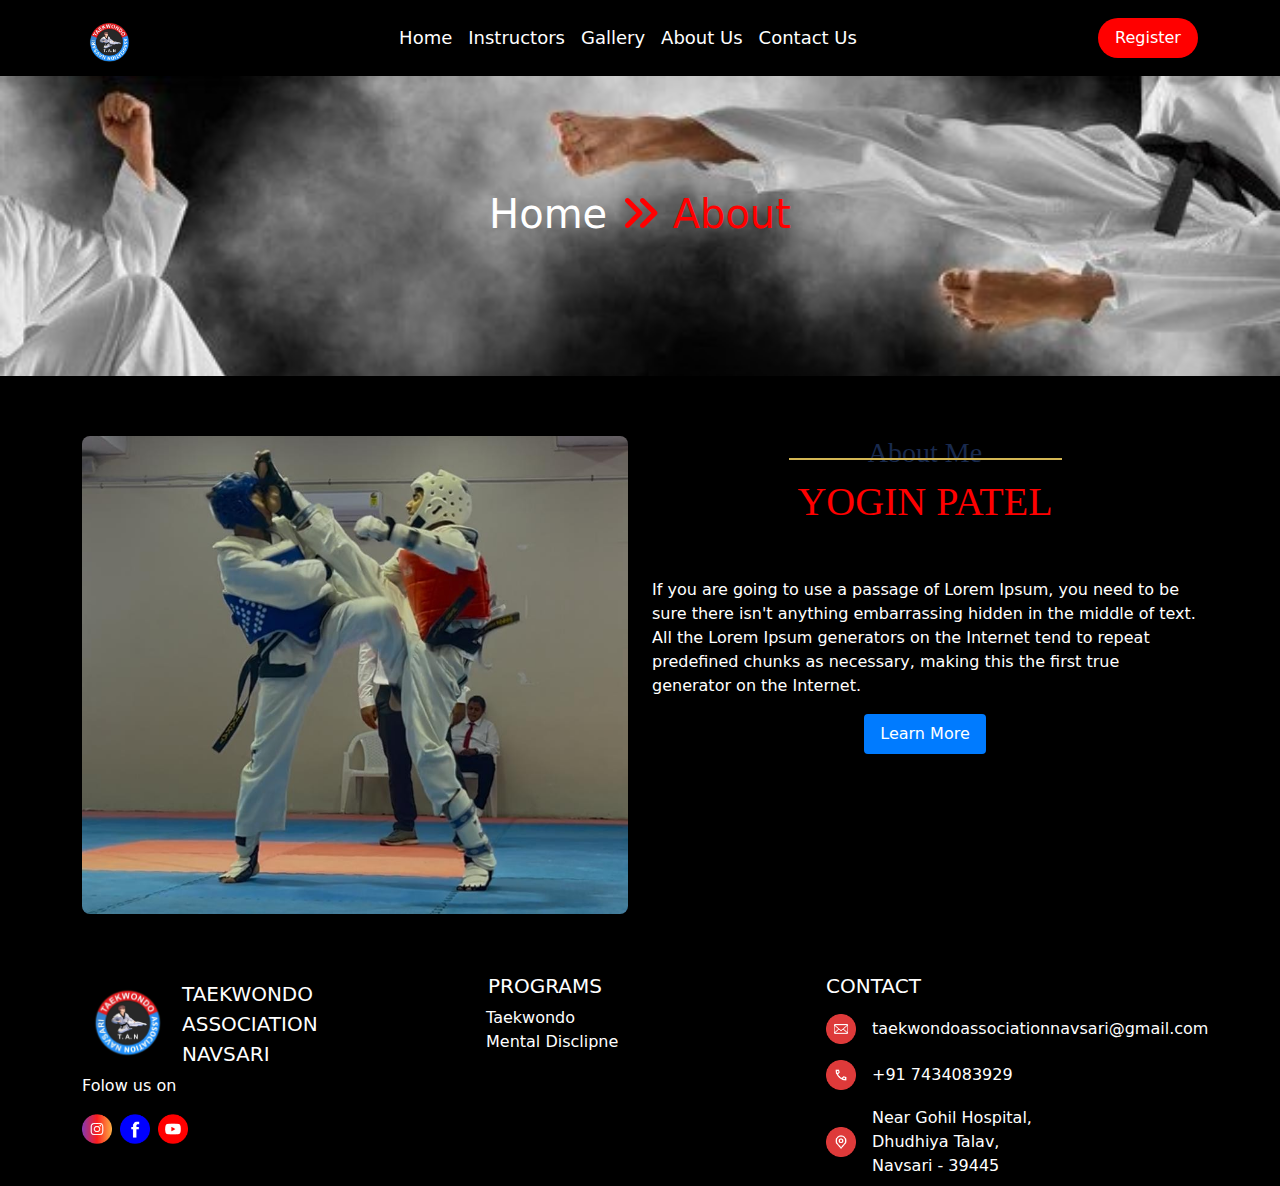
<file: about.html>
<!DOCTYPE html>
<html lang="en">

<head>
    <meta charset="UTF-8">
    <meta name="viewport" content="width=device-width, initial-scale=1.0">
    <title>Taekwondo Association Navsari</title>
    <link rel="apple-touch-icon" sizes="180x180" href="assets/image/apple-touch-icon.png">
    <link rel="icon" type="image/png" sizes="32x32" href="assets/image/favicon-32x32.png">
    <link rel="icon" type="image/png" sizes="16x16" href="assets/image/favicon-32x32.png">
    <link rel="icon" href="assets/image/favicon.ico">
    <link rel="stylesheet" href="assets/css/bootstrap.min.css">
    <link rel="stylesheet" href="assets/css/font-awesome.all.min.css">
    <link rel="stylesheet" href="assets/css/tkd.css">
    <link rel="stylesheet" href="https://cdnjs.cloudflare.com/ajax/libs/font-awesome/4.7.0/css/font-awesome.min.css">

</head>

<body>

    <!-- Navigation Bar Start Here -->

    <div class="container">
        <nav class="navbar navbar-expand-sm navbar-dark">
            <a class="navbar-brand" href="#"><img src="assets/image/logo.jpeg" alt="logo"></a>
            <button class="navbar-toggler" type="button" data-bs-toggle="collapse" data-bs-target="#collapsibleNavbar">
                <span class="navbar-toggler-icon"></span>
            </button>
            <div class="collapse navbar-collapse justify-content-center" id="collapsibleNavbar">
                <ul class="navbar-nav">
                    <li class="nav-item">
                        <a class="nav-link" href="index.html">Home</a>
                    </li>
                    <li class="nav-item">
                        <a class="nav-link" href="instructors.html">Instructors</a>
                    </li>
                    <li class="nav-item">
                        <a class="nav-link" href="gallery.html">Gallery</a>
                    </li>
                    <li class="nav-item">
                        <a class="nav-link" href="about.html">About Us</a>
                    </li>
                    <li class="nav-item">
                        <a class="nav-link" href="contact.html">Contact Us</a>
                    </li>
                </ul>
            </div>

            <div class="nav-button d-flex">
                <!-- <div class="login">
                    <button> Login </button>
                </div> -->
                <div class="register">
                    <button data-bs-toggle="modal" data-bs-target="#register-btn"> Register </button>
                </div>
            </div>

            <!-- Register Modal Start Here -->
            <!-- Button trigger modal -->

            <!-- Modal -->
            <div class="modal fade" id="register-btn" data-bs-backdrop="static" data-bs-keyboard="false" tabindex="-1"
                aria-labelledby="register-btnLabel" aria-hidden="true">
                <div class="modal-dialog">
                    <div class="modal-content">
                        <div class="modal-header border-0">
                            <h1 class="modal-title fs-1" id="register-btnLabel">Register Now</h1>
                            <button type="button" class="btn-close" data-bs-dismiss="modal" aria-label="Close"></button>
                        </div>
                        <div class="modal-body">
                            <form id="registrationForm" method="POST" onsubmit="return validateForm()">

                                <div class="form-group">
                                    <!-- <label for="name">Name:</label> -->
                                    <input type="text" id="name" name="name" placeholder="Enter Name" required>
                                </div>
                                <div class="form-group">
                                    <!-- <label for="email">Email:</label> -->
                                    <input type="email" id="email" name="email" placeholder="Enter Email" required>
                                </div>
                                <div class="form-group">
                                    <!-- <label for="email">Email:</label> -->
                                    <input type="number" id="number" name="phone" placeholder="Enter Number" required>
                                </div>
                                <div class="form-group">
                                    <!-- <label for="message">Message:</label> -->
                                    <textarea id="message" name="message" rows="4" placeholder="Enter Your Message"
                                        required></textarea>
                                </div>
                                <div class="modal-footer border-0">
                                    <button type="button" class="btn btn-secondary"
                                        data-bs-dismiss="modal">Close</button>
                                    <button type="button" class="btn btn-primary border-0">Register</button>
                                </div>
                            </form>

                        </div>

                    </div>
                </div>
            </div>
            <!-- Register Modal End Here -->

        </nav>
    </div>
    <!-- Navigation Bar End Here -->


    <div class="contact-head">

        <div class="row justify-content-cente breadcrumb">
            <div class="col-md-12 text-center">
                <h1><a href="index.html">Home</a> <i class="fa fa-angle-double-right" aria-hidden="true"></i> About</h1>
            </div>
        </div>

    </div>


    <section class="about bg-lightgray section-padding">
        <div class="container">
            <div class="row">
                <div class="col-md-6">
                    <div class="left-img">
                        <img src="./assets/image/banner2.jpg" alt="img">
                    </div>
                </div>
                <div class="col-md-6">
                    <div class="cont pl-50">
                        <div class="section-title mb-20">
                            <h3>About Me</h3>
                            <h1>YOGIN PATEL</h1>
                        </div>

                        <p>
                            If you are going to use a passage of Lorem Ipsum, you need to be sure there isn't anything
                            embarrassing hidden in the middle of text. All the Lorem Ipsum generators on the Internet
                            tend to repeat predefined chunks as necessary, making this the first true generator on the
                            Internet.
                        </p>

                        <button class="button-3  mt-30"> Learn More</button>
                    </div>
                </div>
            </div>
        </div>
    </section>


    <!-- Footer Section Started Here -->
    <section id="footer">

        <div class="container">
            <div class="footer d-flex mt-5 pb-2">

                <div class="col-lg-4 col-md-4 col-sm-12">
                    <div class="footer-logo d-flex">
                        <img src="assets/image/logo.jpeg" alt="footer-logo">

                        <div class="footer-text text-white d-flex align-items-center">
                            TAEKWONDO ASSOCIATION NAVSARI
                        </div>

                    </div>

                    <div class="follow-us">
                        <div class="follow-head ">
                            Folow us on
                        </div>
                        <div class="social d-flex mt-3">
                            <div class="insta d-flex">
                                <img src="./assets/image/instagram.png" alt="">
                            </div>
                            <div class="facebbook ms-2">
                                <img src="./assets/image/facebook.png" alt="">
                            </div>
                            <div class="youtubue ms-2">
                                <img src="./assets/image/youtube.png" alt="">
                            </div>
                        </div>

                    </div>
                </div>

                <div class="col-lg-4 col-md-4 col-sm-12">
                    <div class="footer-head d-flex justify-content-start flex-column">
                        <h5 class="program">PROGRAMS</h5>
                        <ul>
                            <li>Taekwondo</li>
                            <li>Mental Disclipne</li>
                        </ul>
                    </div>
                </div>

                <div class="col-lg-4 col-md-4 col-sm-12">
                    <div class="footer-head">
                        <h5>CONTACT</h5>
                        <div class="location-area ">

                            <div class="email d-flex justify-content-start align-items-center mt-3">
                                <div class="email-img">
                                    <img src="./assets/image/email.png" alt="">
                                </div>
                                <div class="email-text ms-3 w-25">

                                    <span>
                                        <a href="mailto:taekwondoassociationnavsari@gmail.com">
                                            taekwondoassociationnavsari@gmail.com </a>
                                    </span>

                                </div>
                            </div>

                            <div class="phone d-flex justify-content-start align-items-center mt-3">
                                <div class="phone-img">
                                    <img src="./assets/image/call.png" alt="">
                                </div>
                                <div class="phone-text ms-3">

                                    <span>
                                        <a href="tel:+917434083929"> +91 7434083929 </a>
                                    </span>

                                </div>
                            </div>

                            <div class="location d-flex justify-content-start align-items-center mt-3">
                                <div class="location-img">
                                    <img src="./assets/image/location.png" alt="">
                                </div>
                                <div class="location-text ms-3">

                                    <span> Near Gohil Hospital, Dhudhiya Talav, Navsari - 39445</span>

                                </div>
                            </div>

                        </div>
                    </div>
                </div>

            </div>
        </div>

    </section>
    <!-- Footer Section Started Here -->

    <script src="assets/js/jquery.min.js"> </script>
    <script src="assets/js/bootstrap-bundle.min.js"> </script>
    <script src="assets/js/font-awesome.all.min.js"> </script>
    <script src="assets/js/tkd.js"> </script>
</body>

</html>
</file>
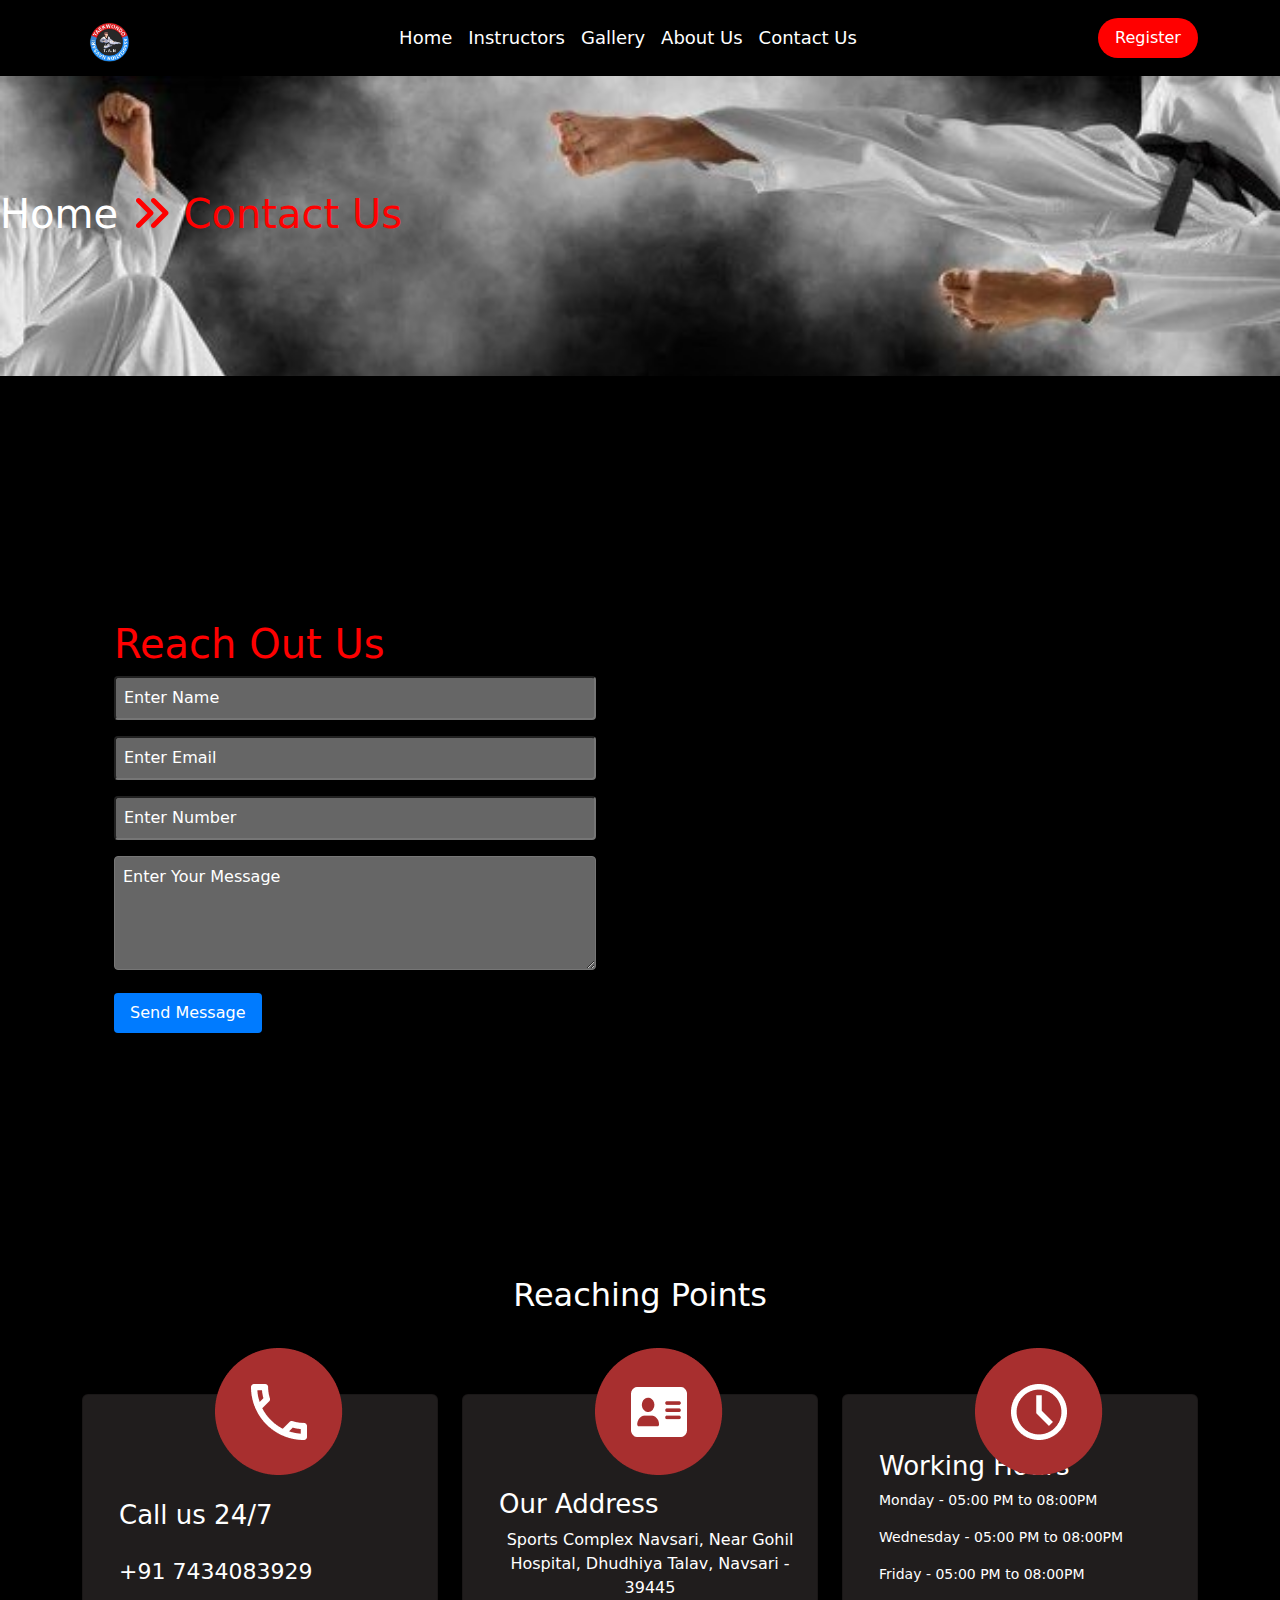
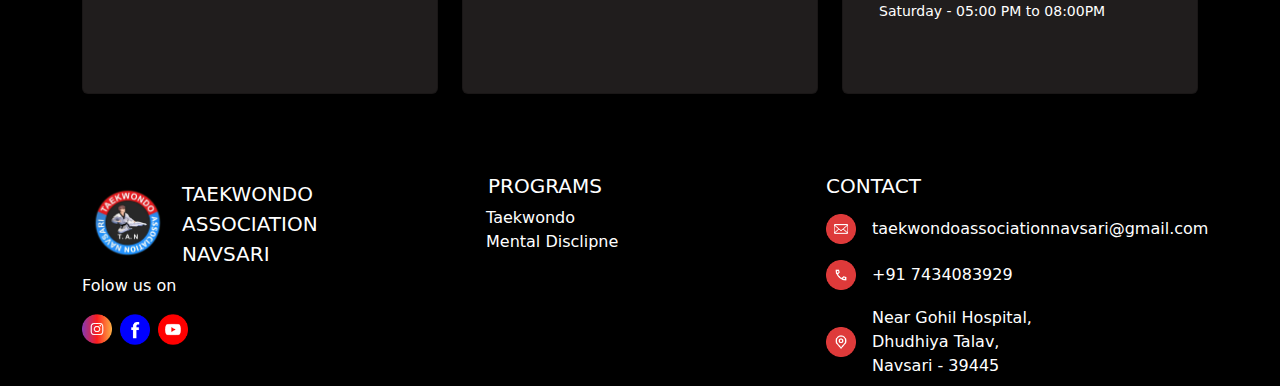
<file: contact.html>
<!DOCTYPE html>
<html lang="en">

<head>
    <meta charset="UTF-8">
    <meta name="viewport" content="width=device-width, initial-scale=1.0">
    <title>Taekwondo Association Navsari</title>
    <link rel="apple-touch-icon" sizes="180x180" href="assets/image/apple-touch-icon.png">
    <link rel="icon" type="image/png" sizes="32x32" href="assets/image/favicon-32x32.png">
    <link rel="icon" type="image/png" sizes="16x16" href="assets/image/favicon-32x32.png">
    <link rel="icon" href="assets/image/favicon.ico">
    <link rel="stylesheet" href="assets/css/bootstrap.min.css">
    <link rel="stylesheet" href="assets/css/font-awesome.all.min.css">
    <link rel="stylesheet" href="assets/css/tkd.css">
    <link rel="stylesheet" href="https://cdnjs.cloudflare.com/ajax/libs/font-awesome/4.7.0/css/font-awesome.min.css">

</head>

<body>

    <!-- Navigation Bar Start Here -->

    <div class="container">
        <nav class="navbar navbar-expand-sm navbar-dark">
            <a class="navbar-brand" href="#"><img src="assets/image/logo.jpeg" alt="logo"></a>
            <button class="navbar-toggler" type="button" data-bs-toggle="collapse" data-bs-target="#collapsibleNavbar">
                <span class="navbar-toggler-icon"></span>
            </button>
            <div class="collapse navbar-collapse justify-content-center" id="collapsibleNavbar">
                <ul class="navbar-nav">
                    <li class="nav-item">
                        <a class="nav-link" href="index.html">Home</a>
                    </li>
                    <li class="nav-item">
                        <a class="nav-link" href="instructors.html">Instructors</a>
                    </li>
                    <li class="nav-item">
                        <a class="nav-link" href="gallery.html">Gallery</a>
                    </li>
                    <li class="nav-item">
                        <a class="nav-link" href="about.html">About Us</a>
                    </li>
                    <li class="nav-item">
                        <a class="nav-link" href="contact.html">Contact Us</a>
                    </li>
                </ul>
            </div>

            <div class="nav-button d-flex">
                <div class="register">
                    <button data-bs-toggle="modal" data-bs-target="#register-btn"> Register </button>
                </div>
            </div>

            <!-- Register Modal Start Here -->
            <!-- Button trigger modal -->

            <!-- Modal -->
            <div class="modal fade" id="register-btn" data-bs-backdrop="static" data-bs-keyboard="false" tabindex="-1"
                aria-labelledby="register-btnLabel" aria-hidden="true">
                <div class="modal-dialog">
                    <div class="modal-content">
                        <div class="modal-header border-0">
                            <h1 class="modal-title fs-1" id="register-btnLabel">Register Now</h1>
                            <button type="button" class="btn-close" data-bs-dismiss="modal" aria-label="Close"></button>
                        </div>
                        <div class="modal-body">
                            <form id="registrationForm" method="POST" onsubmit="return validateForm()">

                                <div class="form-group">
                                    <!-- <label for="name">Name:</label> -->
                                    <input type="text" id="name" name="name" placeholder="Enter Name" required>
                                </div>
                                <div class="form-group">
                                    <!-- <label for="email">Email:</label> -->
                                    <input type="email" id="email" name="email" placeholder="Enter Email" required>
                                </div>
                                <div class="form-group">
                                    <!-- <label for="email">Email:</label> -->
                                    <input type="number" id="number" name="phone" placeholder="Enter Number" required>
                                </div>
                                <div class="form-group">
                                    <!-- <label for="message">Message:</label> -->
                                    <textarea id="message" name="message" rows="4" placeholder="Enter Your Message"
                                        required></textarea>
                                </div>
                                <div class="modal-footer border-0">
                                    <button type="button" class="btn btn-secondary"
                                        data-bs-dismiss="modal">Close</button>
                                    <button type="button" class="btn btn-primary border-0">Register</button>
                                </div>
                            </form>

                        </div>

                    </div>
                </div>
            </div>
            <!-- Register Modal End Here -->

        </nav>
    </div>
    <!-- Navigation Bar End Here -->

    <div class="contact-head">

        <div class="col-md-12 text-center breadcrumb" style="dispay:inline;">
            <h1><a href="index.html">Home</a> <i class="fa fa-angle-double-right" aria-hidden="true"></i> Contact Us</h1>
        </div>

    </div>
    <!-- Form and map area -->

    <section id="contact">
        <div class="container">
            <div class="row contact-main align-items-center">

                <div class="col-lg-6 col-md-12 col-sm-12">
                    <div class="contact-left">

                        <div class="contact-form">
                            <section class="contact-form-section">
                                <h1>Reach Out Us</h1>
                                <form id="contact-form" action="#" method="POST">
                                    <div class="form-group">
                                        <!-- <label for="name">Name:</label> -->
                                        <input type="text" id="name" name="name" placeholder="Enter Name" required>
                                    </div>
                                    <div class="form-group">
                                        <!-- <label for="email">Email:</label> -->
                                        <input type="email" id="email" name="email" placeholder="Enter Email" required>
                                    </div>
                                    <div class="form-group">
                                        <!-- <label for="email">Email:</label> -->
                                        <input type="number" id="number" name="phone" placeholder="Enter Number"
                                            required>
                                    </div>
                                    <div class="form-group">
                                        <!-- <label for="message">Message:</label> -->
                                        <textarea id="message" name="message" rows="4" placeholder="Enter Your Message"
                                            required></textarea>
                                    </div>
                                    <button type="submit">Send Message</button>
                                </form>
                            </section>
                        </div>

                    </div>

                </div>

                <div class="col-lg-6 col-md-12 col-sm-12">
                    <div class="contact-right">

                        <section id="location">
                            <div class="container">
                                <div class="location">
                                    <div class="map">

                                        <iframe
                                            src="https://www.google.com/maps/embed?pb=!1m18!1m12!1m3!1d465.77323406611663!2d72.93622024112689!3d20.945049485240965!2m3!1f0!2f0!3f0!3m2!1i1024!2i768!4f13.1!3m3!1m2!1s0x3be0f7afd8a040c9%3A0x8504f85eb1c21f1f!2sNagar%20Palika%20Sports%20Complex!5e0!3m2!1sen!2sin!4v1744427473386!5m2!1sen!2sin"
                                            width="600" height="450" style="border:0;" allowfullscreen="" loading="lazy"
                                            referrerpolicy="no-referrer-when-downgrade"></iframe>
                                    </div>
                                </div>
                            </div>
                        </section>

                    </div>
                </div>

            </div>

        </div>
    </section>

    <!-- Timing and Address Area -->


    <section id="timing">
        <div class="container">
            <div class="timing-head">
                <h2>Reaching Points</h2>
            </div>
            <div class="timing">
                <div class="row">
                    <div class="col-lg-4 col-md-6 col-sm-12">
                        <div class="card phone-card">
                            <div class="card-circle">
                                <img src="./assets/image/contact.png" alt="">
                            </div>
                            <div class="card-body phone-body">
                                <div class="call-head">
                                    <h3>Call us 24/7</h3>
                                </div>
                                <div class="call-number">
                                    <a href="tel:+917434083929"> +91 7434083929 </a>
                                </div>
                            </div>
                        </div>
                    </div>
                    <div class="col-lg-4 col-md-6 col-sm-12">
                        <div class="card add-card">
                            <div class="card-circle">
                                <img src="./assets/image/Address.png" alt="">
                            </div>
                            <div class="card-body add-body">

                                <div class="add-head">
                                    <h3>Our Address</h3>
                                </div>
                                <div class="add-address">
                                    <span>
                                        Sports Complex Navsari,
                                        Near Gohil Hospital, Dhudhiya Talav, 
                                        Navsari - 39445
                                    </span>
                                </div>

                            </div>
                        </div>
                    </div>
                    <div class="col-lg-4 col-md-6 col-sm-12">
                        <div class="card time-card">
                            <div class="card-circle">
                                <img src="./assets/image/timing.png" alt="">
                            </div>
                            <div class="card-body time-body">

                                <div class="add-time">
                                    <h3>Working Hours</h3>
                                </div>
                                <div class="add-address">                                    
                                        <p>Monday - 05:00 PM to 08:00PM</p>
                                        <p>Wednesday - 05:00 PM to 08:00PM</p>
                                        <p>Friday - 05:00 PM to 08:00PM</p>
                                        <p>Saturday - 05:00 PM to 08:00PM</p>
                                </div>

                            </div>
                        </div>
                    </div>
                </div>
            </div>
        </div>
    </section>


    <!-- Footer Section Started Here -->
    <section id="footer">

        <div class="container">
            <div class="footer d-flex mt-5 pb-2">

                <div class="col-lg-4 col-md-4 col-sm-12">
                    <div class="footer-logo d-flex">
                        <img src="assets/image/logo.jpeg" alt="footer-logo">

                        <div class="footer-text text-white d-flex align-items-center">
                            TAEKWONDO ASSOCIATION NAVSARI
                        </div>

                    </div>

                    <div class="follow-us">
                        <div class="follow-head ">
                            Folow us on
                        </div>
                        <div class="social d-flex mt-3">
                            <div class="insta d-flex">
                                <img src="./assets/image/instagram.png" alt="">
                            </div>
                            <div class="facebbook ms-2">
                                <img src="./assets/image/facebook.png" alt="">
                            </div>
                            <div class="youtubue ms-2">
                                <img src="./assets/image/youtube.png" alt="">
                            </div>
                        </div>

                    </div>
                </div>

                <div class="col-lg-4 col-md-4 col-sm-12">
                    <div class="footer-head d-flex justify-content-start flex-column">
                        <h5 class="program">PROGRAMS</h5>
                        <ul>
                            <li>Taekwondo</li>
                            <li>Mental Disclipne</li>
                        </ul>
                    </div>
                </div>

                <div class="col-lg-4 col-md-4 col-sm-12">
                    <div class="footer-head">
                        <h5>CONTACT</h5>
                        <div class="location-area ">

                            <div class="email d-flex justify-content-start align-items-center mt-3">
                                <div class="email-img">
                                    <img src="./assets/image/email.png" alt="">
                                </div>
                                <div class="email-text ms-3 w-25">

                                    <span>
                                        <a href="mailto:taekwondoassociationnavsari@gmail.com">
                                            taekwondoassociationnavsari@gmail.com </a>
                                    </span>

                                </div>
                            </div>

                            <div class="phone d-flex justify-content-start align-items-center mt-3">
                                <div class="phone-img">
                                    <img src="./assets/image/call.png" alt="">
                                </div>
                                <div class="phone-text ms-3">

                                    <span>
                                        <a href="tel:+917434083929"> +91 7434083929 </a>
                                    </span>

                                </div>
                            </div>

                            <div class="location d-flex justify-content-start align-items-center mt-3">
                                <div class="location-img">
                                    <img src="./assets/image/location.png" alt="">
                                </div>
                                <div class="location-text ms-3">

                                    <span> Near Gohil Hospital, Dhudhiya Talav, Navsari - 39445</span>

                                </div>
                            </div>

                        </div>
                    </div>
                </div>

            </div>
        </div>

    </section>
    <!-- Footer Section Started Here -->

    <script src="assets/js/jquery.min.js"> </script>
    <script src="assets/js/bootstrap-bundle.min.js"> </script>
    <script src="assets/js/font-awesome.all.min.js"> </script>
    <script src="assets/js/tkd.js"> </script>
</body>

</html>
</file>
<file: assets/css/tkd.css>
:root {
  --primaryColor: #000;
  --SecondaryColor: rgba(255, 0, 0, 0);
  --textColor: #fff;
  --hoverUnderlineColor: #1a8afe;
}

@font-face {
  font-family: lobster;
  src: url(../font/Lobster-Regular.ttf);
  font-weight: 800;
}

@font-face {
  font-family: lemonada;
  src: url(../font/Lemonada-Medium.ttf);
  font-weight: 500;
}

* {
  margin: 0px;
  padding: 0px;
  box-sizing: border-box;
}
body {
  background-color: var(--primaryColor);
  color: var(--textColor);
  text-align: center;
}

/* ******************************* Navbar Section Start Here ******************************* */
.navbar .navbar-brand {
  height: 60px;
  width: 60px;
}

.navbar .navbar-brand img {
  width: 100%;
}

.navbar-nav li > a:after {
  content: "";
  display: block;
  width: 0;
  height: 2px;
  background: var(--hoverUnderlineColor);
  transition: width 0.3s;
}
.navbar-nav li > a:hover::after {
  width: 100%;
  transition: width 0.3s;
}

.nav-item .nav-link {
  color: var(--textColor);
  padding: 0px 10px;
  font-size: 18px;
}

.login button {
  padding: 2px 16px;
  margin-right: 10px;
  border-radius: 50px;
  background: none;
  color: #fff;
  border: 1px solid red;
  height: 40px;
  width: 80px;
}

.register button {
  padding: 2px 16px;
  border-radius: 50px;
  background: red;
  color: #fff;
  /* border: 1px solid red; */
  height: 40px;
  width: 100px;
  line-height: 30px;
}
.btn-hover {
  border: none;
}

.modal-content {
  background: #1c1c1c;
}

/* ******************************* Navbar Section End Here ******************************* */

/* ******************************* Banner Section Start Here ******************************* */

.banner {
  background: url("../image/slide-1.jpg");
  height: 620px;
  background-position: top;
  background-repeat: no-repeat;
  background-size: cover;
  opacity: 0.6;
  margin: 0;
  display: flex;
  justify-content: center;
  align-items: center;
}

.banner img {
  width: 100%;
  height: auto;
}
h1 {
  color: red;
}

.banner-head {
  font-size: 46px;
  color: red;
  font-family: lemonada;
}

.banner-main {
  font-size: 80px;
  color: #1a8afe;
  font-weight: bold;
  font-family: lobster;
}
*/

/* ******************************* Banner Section End Here ******************************* */

/* ******************************* Detailed card Section Start Here *******************************  */

.tkd-head {
  font-size: 50px;
  margin: 40px 0px;
  font-family: lobster;
}
.event-head,
.tkd-head {
  font-size: 50px;
  margin: 40px 0px;
  font-family: lobster;
}

.card.breaking,
.card.pumse,
.card.kyuregi {
  height: 320px;
  opacity: 0.6;
  border-radius: 8px;
}

.card.breaking img,
.card.pumse img,
.card.kyuregi img {
  height: 320px;
  width: 100%;
  object-fit: cover;
  object-position: center;
  border-radius: 8px;
}

.breaking-head,
.pumse-head,
.kyuregi-head {
  top: -3%;
  left: 24%;
  color: #ffffff;
  font-size: 50px;
  text-align: center;
  font-weight: 600;
  font-family: lobster;
}

.card.breaking:hover {
  opacity: 1;
  cursor: pointer;
}

.card.pumse:hover,
.card.kyuregi:hover {
  opacity: 1;
  cursor: pointer;
}

/* ******************************* Carousel News Section Start Here *******************************  */

.card .card-image {
  object-fit: cover;
}
.card .card-image img {
  height: 285px;
  object-fit: cover;
  width: 100%;
  border-radius: 10px;
}

.card {
  background-color: #000;
}

.card-footer p {
  color: #fff;
  width: 100%;
  text-align: left;
  font-size: 18px;
  /* background:transparent ; */
}

/* .carousel-inner {
  background-color: red;
} */

/* Dynamic Carosuel from code pen  start  */

/* Dynamic Carosuel from code pen  End */

/* ******************************* Footer section Start Here ******************************* */

.footer .footer-logo {
  height: 100px;
  width: 100px;
}

.footer .footer-logo img {
  width: 100%;
}

.social .insta,
.facebbook,
.youtubue {
  height: 30px;
  width: 30px;
}

.follow-us img {
  width: 100%;
}

.follow-head,
.footer-head h5 {
  text-align: left;
}

.footer-text {
  text-align: left;
  font-size: 20px;
  font-weight: 500;
}

.footer-head ul li {
  list-style: none;
  text-align: left;
  /* margin-left: 128px; */
}

.email-img,
.location-img,
.phone-img {
  height: 30px;
  width: 30px;
}

.location-area img {
  width: 100%;
}

.location-text {
  width: 50%;
  text-align: left;
}

.email-text {
  width: 50%;
}

.program {
  text-align: left;
  padding-left: 34px;
}

.phone-text span a,
.email-text span a {
  color: #fff;
  text-decoration: none;
}

.register-modal {
  display: flex;
  justify-content: center;
  align-items: center;
  margin: 0;
}

.register-modal .container {
  width: 300px;
}

.register-modal h2 {
  text-align: center;
}

.register-modal .form-group {
  margin-bottom: 15px;
  display: flex;
  align-items: center;
  justify-content: flex-start;
}

.register-modal label {
  display: block;
  margin-bottom: 5px;
}

.register-modal input {
  width: 75%;
  padding: 6px;
  box-sizing: border-box;
}
.error {
  color: red;
  font-size: 12px;
}

.form-buttons {
  display: flex;
  justify-content: space-between;
}

button {
  background-color: #28a745;
  color: white;
  border: none;
  padding: 10px;
  cursor: pointer;
}

button[type="button"] {
  background-color: #dc3545;
}

button:hover {
  opacity: 0.9;
}

.modal-content {
  background: #1c1c1c;
}

/* ******************************* Instructor Page Start Here ******************************* */

.team {
  position: relative;
}
.team .item {
  position: relative;
  text-align: center;
  margin-bottom: 30px;
}
.team .item:hover .img::after {
  opacity: 1;
}
.team .item:hover .img .social-icons {
  opacity: 1;
  bottom: 15px;
}
.team .item .img {
  position: relative;
  overflow: hidden;
  transition: 700ms cubic-bezier(0.17, 0.67, 0, 1.01);
  border-radius: 5px;
  border-bottom-left-radius: 0;
  border-bottom-right-radius: 0;
}
.team .item .img img {
  width: 100%;
  margin: 0;
  transition: 700ms cubic-bezier(0.17, 0.67, 0, 1.01);
  background-size: cover;
  border-radius: 5px;
  border-bottom-left-radius: 0;
  border-bottom-right-radius: 0;
}
.team .item:hover .img {
  /*transform: scale(0.98);*/
}
.team .item .img::after {
  position: absolute;
  content: "";
  left: 0;
  bottom: -1px;
  width: 100%;
  height: 50%;
  opacity: 0;
  -webkit-transition: all 0.4s ease;
  transition: all 0.4s ease;
}
.team .item .img .social-icons {
  position: absolute;
  bottom: -50px;
  left: 50%;
  -webkit-transform: translateX(-50%);
  transform: translateX(-50%);
  padding: 0 20px;
  border-radius: 5px;
  white-space: nowrap;
  opacity: 0;
  z-index: 20;
  -webkit-transition: all 0.4s ease;
  transition: all 0.4s ease;
}
.team .item .img .social-icons a {
  font-size: 17px;
  margin: 15px 1px;
  line-height: 1;
  color: #000;
  padding: 12px 15px;
  background-color: #fff;
  border-radius: 4px;
}
.team .item .img .social-icons a:hover {
  color: #000;
  opacity: 1;
}
.team .item .info {
  padding: 30px 15px;
}
.team .item .info h5 {
  font-size: 26px;
  color: var(--theme-base-color);
  margin-bottom: 5px;
}
.team .item .info p {
  font-size: 17px;
  font-weight: 400;
  line-height: 30px;
  color: #fff;
  margin-bottom: 0px;
}

.team .item .info h5 a {
  text-decoration: none;
  color: #fff;
}

.team .item .info h5 a:hover {
  color: var(--hoverUnderlineColor);
}
/* ******************************* Instructor Page End Here ******************************* */

/* ******************************* Gallery Page Start Here ******************************* */
.row > .column {
  padding: 0 8px;
}

.row:after {
  content: "";
  display: table;
  clear: both;
}

/* Create four equal columns that floats next to eachother */
.column {
  float: left;
  width: 25%;
  
}

.column img{
  width: 100%;
  height: 250px;
  object-fit: cover;
  object-position: center;
}

/* The Modal (background) */
.modal {
  display: none;
  position: fixed;
  z-index: 1;
  padding-top: 100px;
  left: 0;
  top: 0;
  width: 100%;
  height: 100%;
  overflow: auto;
  background-color: black;
}

/* Modal Content */
.modal-content {
  position: relative;
  background-color: #fefefe;
  margin: auto;
  padding: 0;
  width: 90%;
  max-width: 1200px;
}

/* The Close Button */
.close {
  color: white;
  position: absolute;
  top: 10px;
  right: 25px;
  font-size: 35px;
  font-weight: bold;
}

.close:hover,
.close:focus {
  color: #999;
  text-decoration: none;
  cursor: pointer;
}

/* Hide the slides by default */
.mySlides {
  display: none;
}

/* Next & previous buttons */
.prev,
.next {
  cursor: pointer;
  position: absolute;
  top: 50%;
  width: auto;
  padding: 16px;
  margin-top: -50px;
  color: white;
  font-weight: bold;
  font-size: 20px;
  transition: 0.6s ease;
  border-radius: 0 3px 3px 0;
  user-select: none;
  -webkit-user-select: none;
}

/* Position the "next button" to the right */
.next {
  right: 0;
  border-radius: 3px 0 0 3px;
}

/* On hover, add a black background color with a little bit see-through */
.prev:hover,
.next:hover {
  background-color: rgba(0, 0, 0, 0.8);
}

/* Number text (1/3 etc) */
.numbertext {
  color: #f2f2f2;
  font-size: 12px;
  padding: 8px 12px;
  position: absolute;
  top: 0;
}

/* Caption text */
.caption-container {
  text-align: center;
  background-color: black;
  padding: 2px 16px;
  color: white;
}

img.demo {
  opacity: 0.6;
}

.active,
.demo:hover {
  opacity: 1;
}

img.hover-shadow {
  transition: 0.3s;
}

.hover-shadow:hover {
  box-shadow: 0 4px 8px 0 rgba(0, 0, 0, 0.2), 0 6px 20px 0 rgba(0, 0, 0, 0.19);
}

/* ******************************* Gallery Page End Here ******************************* */

/* ******************************* About Us Page Start Here ******************************* */

.about {
  margin: 60px 0px;
}

.cont p {
  text-align: left;
}

.cont.pl-50 button {
  text-align: left;
}

.left-img img {
  border-radius: 8px;
  width: 100%;
}

/* ******************************* About Us Page End Here ******************************* */

/* ******************************* Contact Us Page Start Here ******************************* */
.contact-head {
  background: url("../image/Other-head.jpg");
  height: 300px;
  background-position: top;
  background-repeat: no-repeat;
  background-size: cover;
  /* opacity: 0.6; */
  margin: 0;
  display: flex;
  justify-content: center;
  align-items: center;
}

.contact-text {
  font-size: 70px;
  color: #fff;
}

/* style.css */

.contact-form {
  display: flex;
  justify-content: left;
  align-items: center;
  min-height: 100vh;
  /* background-color: #f0f4f8; */
  text-align: left;
}

.contact-form-section {
  /* background: white; */
  padding: 2rem;
  border-radius: 8px;
  box-shadow: 0 4px 6px rgba(0, 0, 0, 0.1);
  max-width: 550px;
  width: 100%;
}

.form-group {
  margin-bottom: 1rem;
}

.form-group label {
  display: block;
  margin-bottom: 0.5rem;
}

.form-group input[type="text"],
.form-group input[type="email"],
.form-group input[type="number"],
.form-group textarea {
  width: 100%;
  padding: 0.5rem;
  border-radius: 4px;
  /* border: 1px solid #ccc; */
  background: #666666;
  color: #fff;
}
.form-group ::placeholder {
  color: #fff;
}

button {
  background-color: #007bff;
  color: white;
  padding: 0.5rem 1rem;
  border: none;
  border-radius: 4px;
  cursor: pointer;
  font-size: 1rem;
}

button:hover {
  background-color: #0056b3;
}

@media (max-width: 600px) {
  .contact-form-section {
    margin: 1rem;
  }
}
.timing {
  margin: 60px 0px;
}

.timing .time-card,
.phone-card,
.add-card {
  height: 300px;
  /* width: 400px; */
  background: #201d1d;
  color: #fff;
  margin: 20px 0px;
}

.card-circle {
  width: 90px;
  position: absolute;
  left: 50%;
  top: -16%;
  transform: translate(-50%, 0%);
}

.card-body {
  display: flex;
  align-items: flex-start;
  flex-direction: column;
  justify-content: center;
  margin-left: 20px;
}

.add-address p {
  font-size: 14px;
  text-align: left;
}

.call-number {
  margin-top: 16px;
}

.call-number a {
  text-decoration: none;
  color: #fff;
  font-size: 22px;
}

.card-body h3 {
  font-size: 26px;
}

.breadcrumb h1 a {
  text-decoration: none;
  color: #fff;
}

/* ******************************* Contact Us Page End Here ******************************* */

/* ******************************* Testimonial section start Here ******************************* */
#testimonials .container {
  width: 100%;
  max-width: 1140px;
  max-width: 1240px;
  margin-left: auto;
  margin-right: auto;
  padding: 0 15px;
}

.section-title {
  color: #192a4e;
  text-align: center;
  font-size: 40px;
  font-family: "Cormorant Garamond";
  font-weight: bold;
  font-style: normal;
  line-height: 48px;
  position: relative;
  margin-bottom: 52px;
}

.section-title::before,
.section-title::after {
  content: "";
  position: absolute;
  left: 25%;
  top: 22px;
  width: 45px;
  height: 2px;
  background-color: #d4b754;
}
.section-title::after {
  left: unset;
  right: 25%;
}
.testimonial-section {
  padding-top: 82px;
  padding-bottom: 72px;
}

.swiper {
  width: 100%;
  height: 100%;
  margin-left: auto;
  margin-right: auto;
}

.swiper-slide {
  text-align: center;
  border-radius: 40px;
  padding: 30px 23px;
  background: #192a4e;
  display: flex;
  justify-content: center;
  align-items: center;
  flex-direction: column;
}

.swiper-slide img {
  display: block;
  width: 100%;
  height: 100%;
  object-fit: cover;
}

.swiper-pagination-bullet {
  width: var(
    --swiper-pagination-bullet-width,
    var(--swiper-pagination-bullet-size, 15px)
  );
  height: var(
    --swiper-pagination-bullet-height,
    var(--swiper-pagination-bullet-size, 15px)
  );
  background: #d9d9d9;
  background: #504b4b;
}

.swiper-horizontal > .swiper-pagination-bullets,
.swiper-pagination-bullets.swiper-pagination-horizontal,
.swiper-pagination-custom,
.swiper-pagination-fraction {
  bottom: var(--swiper-pagination-bottom, -4px);
}

.swiper-pagination-bullet-active {
  background: #192a4e;
}

.swiper.testimonial-wrapper {
  padding-top: 59px;
  padding-bottom: 60px;
}

.testimonial-items .testimonial-text {
  color: #fff;
  text-align: center;
  font-size: 16px;
  font-family: "Outfit";
  font-weight: normal;
  font-style: normal;
  max-width: 330px;
  margin-bottom: 45px;
  overflow: hidden;
  display: -webkit-box;
  -webkit-box-orient: vertical;
  line-clamp: 4;
  -webkit-line-clamp: 4;
}

.testimonial-items .testimonial-title {
  color: #fff;
  text-align: center;
  font-size: 16px;
  font-family: "Outfit";
  font-weight: bold;
  font-style: normal;
  margin-bottom: 35px;
  position: relative;
}

.testimonial-items .testimonial-title::before {
  content: "";
  position: absolute;
  left: -23px;
  top: 9px;
  width: 20px;
  height: 1px;
  background-color: #fff;
}

.testimonial-img {
  position: relative;
  width: 100px;
  height: 100px;
  height: 70px;
}

.testimonial-img::before {
  content: "";
  position: absolute;
  left: 50%;
  top: -50%;
  transform: translate(-50%, -50%);
  width: 100px;
  height: 100px;
  border-radius: 50%;
  background-repeat: no-repeat;
  background-position: center;
  background-size: cover;
}

.testimonial-img.tm-img-1::before {
  background-image: url(https://w7.pngwing.com/pngs/646/829/png-transparent-avatar-man-ico-icon-cartoon-little-boy-avatar-cartoon-character-png-material-child-thumbnail.png);
}

.testimonial-img.tm-img-2::before {
  background-image: url(https://encrypted-tbn0.gstatic.com/images?q=tbn:ANd9GcS2IYhSn8Y9S9_HF3tVaYOepJBcrYcd809pBA&s);
}

.testimonial-img.tm-img-3::before {
  background-image: url(https://png.pngtree.com/element_our/png/20181206/female-avatar-vector-icon-png_262142.jpg);
}

/* media query  */
@media screen and (min-width: 768px) {
  .swiper-pagination-bullet {
    width: var(
      --swiper-pagination-bullet-width,
      var(--swiper-pagination-bullet-size, 24px)
    );
    height: var(
      --swiper-pagination-bullet-height,
      var(--swiper-pagination-bullet-size, 24px)
    );
  }
  .section-title::before,
  .section-title::after {
    width: 141px;
  }
}
/* ******************************* Testimonial section End Here ******************************* */

/* Floating Button CSS */

.btn-floating:hover img {
  margin-bottom: -3px;
}

.btn-floating {
  position: fixed;
  right: 25px;
  overflow: hidden;
  width: 50px;
  height: 50px;
  border-radius: 100px;
  border: 0;
  z-index: 9999;
  color: white;
  transition: 0.2s;
}

.btn-floating:hover {
  width: auto;
  padding: 0 20px;
  cursor: pointer;
}

.btn-floating span {
  font-size: 16px;
  margin-left: 5px;
  transition: 0.2s;
  line-height: 0px;
  display: none;
}

.btn-floating:hover span {
  display: inline-block;
}

/* Phone */
.btn-floating.phone {
  bottom: 85px;
  background-color: #e6080c;
}

.btn-floating.phone:hover {
  background-color: #c03421;
}

/* WhatsApp */
.btn-floating.whatsapp {
  background-color: #34af23;
  bottom: 25px;
}

.btn-floating.whatsapp:hover {
  background-color: #1f7a12;
}
</file>
